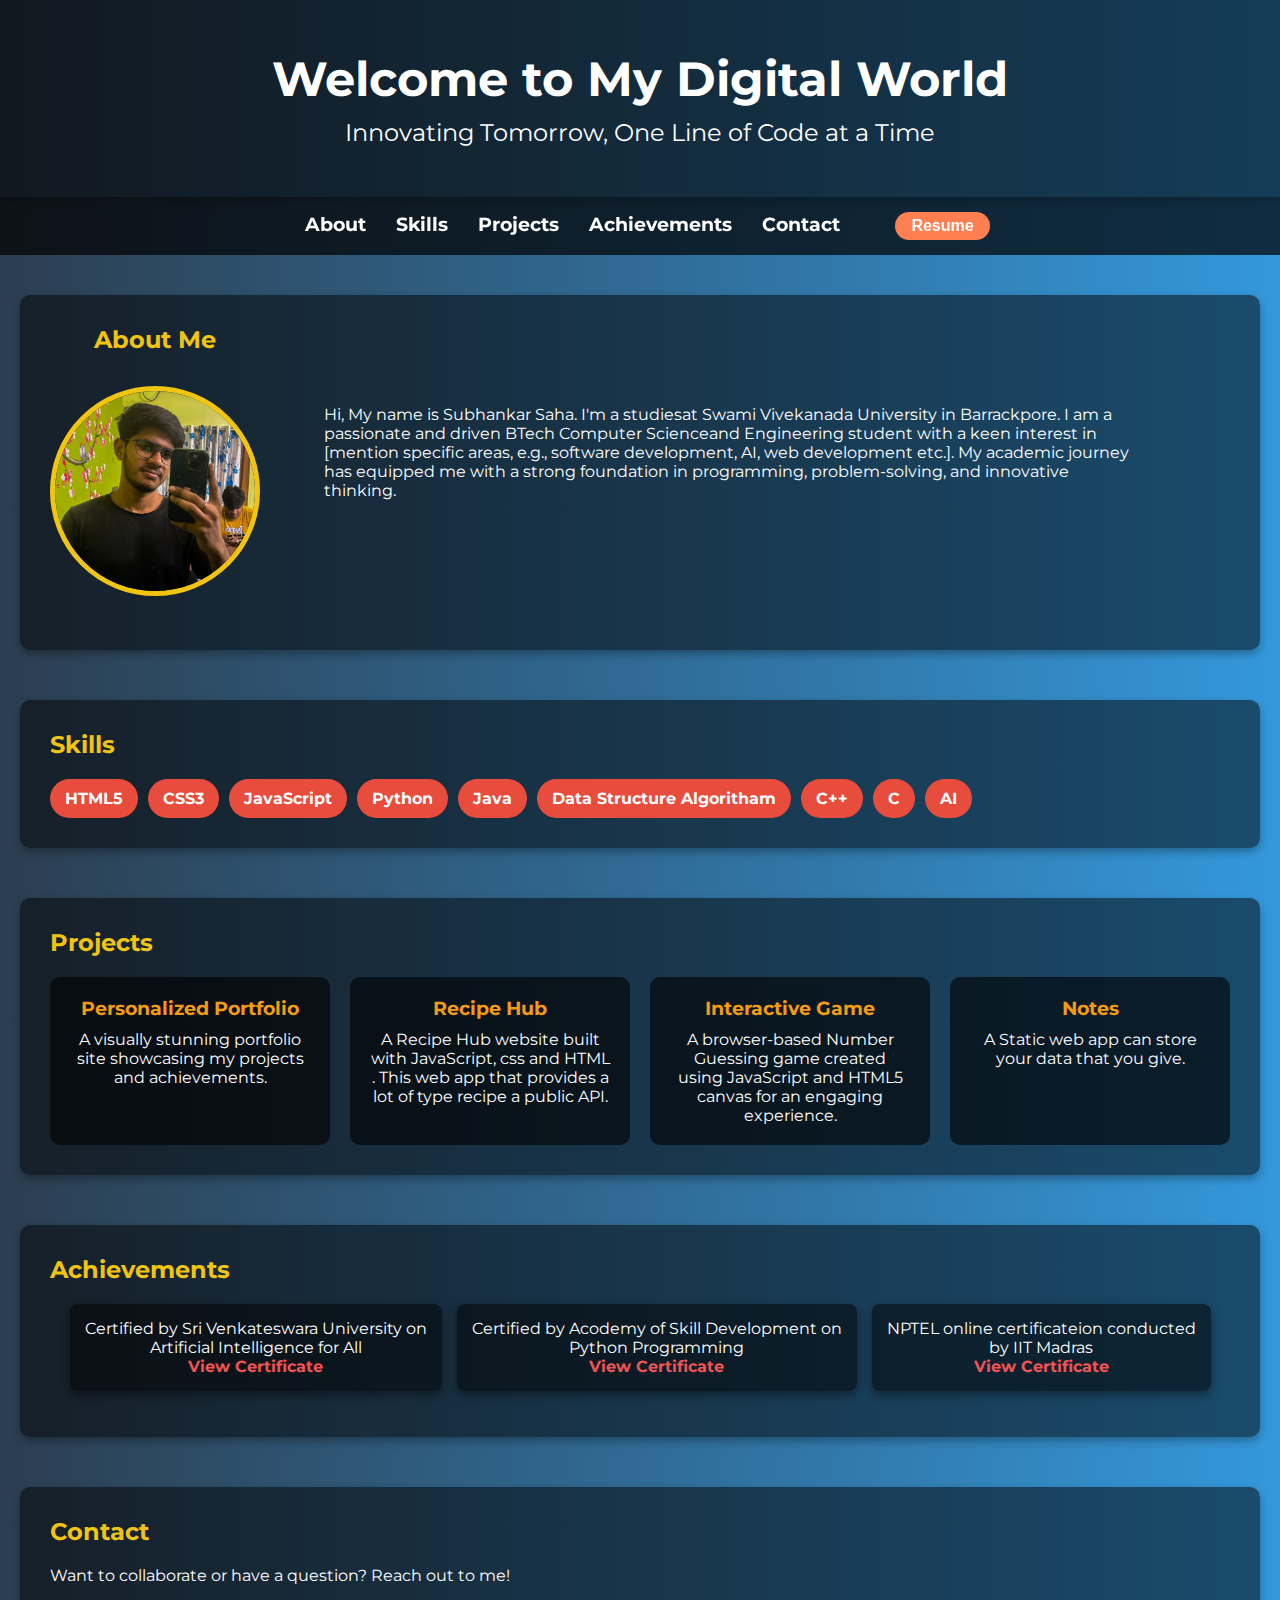
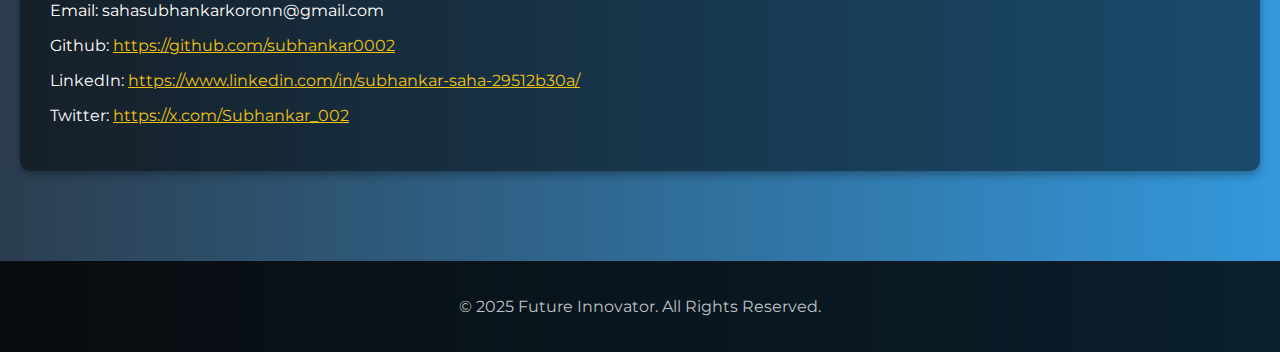
<file: index.html>
<!DOCTYPE html>
<html lang="en">

<head>
    <meta charset="UTF-8">
    <meta name="viewport" content="width=device-width, initial-scale=1.0">
    <title>Portfolio - Future Innovator</title>
    <link href="https://fonts.googleapis.com/css2?family=Montserrat:wght@400;700&display=swap" rel="stylesheet">
    <link rel="stylesheet" href="style.css">

    <!-- <style>
        .certificates {
            display: grid;
            grid-template-columns: repeat(auto-fit, minmax(250px, 1fr));
            gap: 20px;
        }

        .certificate {
            background: #292929;
            padding: 20px;
            border-radius: 8px;
            text-align: center;
            transition: transform 0.3s ease, box-shadow 0.3s ease;
        }

        .certificate:hover {
            transform: translateY(-10px);
            box-shadow: 0 8px 20px rgba(0, 0, 0, 0.6);
        }

        .certificate h3 {
            color: #f05454;
            margin-bottom: 10px;
        }

        .certificate a {
            color: #f05454;
            text-decoration: none;
            font-weight: bold;
            transition: color 0.3s;
        }

        .certificate a:hover {
            color: #fff;
        }

    </style> -->
</head>

<body>
    <header>
        <h1>Welcome to My Digital World</h1>
        <p>Innovating Tomorrow, One Line of Code at a Time</p>
    </header>

    <nav>
        <a href="#about">About</a>
        <a href="#skills">Skills</a>
        <a href="#projects">Projects</a>
        <a href="#achievements">Achievements</a>
        <a href="#contact">Contact</a>
        <button onclick="window.open('cv.pdf', '_blank')">Resume</button>

    </nav>

    <div class="container">
        <section id="about" class="section">

            <div class="profile-image">
                <h2>About Me</h2>
                <img src="WhatsApp Image 2025-01-01 at 17.51.09_65f02bc5.jpg" alt="Profile Picture">
            </div>

            <div class="about-content">

                <p>Hi, My name is Subhankar Saha. I'm a studiesat Swami Vivekanada University in Barrackpore. I am a
                    passionate and driven BTech Computer Scienceand Engineering
                    student with a keen interest in [mention specific areas, e.g., software development, AI, web
                    development etc.]. My academic journey has equipped me with a strong
                    foundation in programming, problem-solving, and innovative thinking.
                </p>
            </div>

        </section>

        <section id="skills" class="section">
            <h2>Skills</h2>
            <div class="skills">
                <span>HTML5</span>
                <span>CSS3</span>
                <span>JavaScript</span>
                <span>Python</span>
                <span>Java</span>
                <span>Data Structure Algoritham</span>
                <span>C++</span>
                <span>C</span>
                <span>AI</span>
            </div>
        </section>

        <section id="projects" class="section">
            <h2>Projects</h2>
            <div class="projects-grid">
                <div class="project-card" onclick="window.open('http://127.0.0.1:5501/recipe.html', '_blank')">
                    <h3>Personalized Portfolio</h3>
                    <p>A visually stunning portfolio site showcasing my projects and achievements.</p>
                </div>
                <div class="project-card"
                    onclick="window.open('https://subhankar0002.github.io/Recipe-website/recipe.html#', '_blank')">
                    <h3>Recipe Hub</h3>
                    <p>A Recipe Hub website built with JavaScript, css and HTML . This web app that provides a lot of
                        type recipe a public API.</p>
                </div>

                <div class="project-card"
                    onclick="window.open('https://subhankar0002.github.io/number_guessing_game/', '_blank')">
                    <h3>Interactive Game</h3>
                    <p>A browser-based Number Guessing game created using JavaScript and HTML5 canvas for an engaging
                        experience.</p>
                </div>
                <div class="project-card"
                    onclick="window.open('https://subhankar0002.github.io/notes-website/', '_blank')">
                    <h3>Notes </h3>
                    <p>A Static web app can store your data that you give.</p>
                </div>
            </div>
        </section>

        <!-- <section id="certificates" class="section">
            <h2>Certificates</h2>
            <div class="certificates">
                <div class="certificate">
                    <h3>Web Development Certification</h3>
                    <a href="certificates/web-development-cert.pdf" target="_blank">View Certificate</a>
                </div>
                <div class="certificate">
                    <h3>Machine Learning Specialist</h3>
                    <a href="certificates/machine-learning-cert.pdf" target="_blank">View Certificate</a>
                </div>
                <div class="certificate">
                    <h3>React Advanced Course</h3>
                    <a href="certificates/react-cert.pdf" target="_blank">View Certificate</a>
                </div>
            </div>
        </section> -->

        <section id="achievements" class="section">
            <h2>Achievements</h2>
            <ul class="achievements">
                <ul class="achievements">
                    <li>Certified by Sri Venkateswara University on <br> Artificial Intelligence for All <br>
                        <a href="certificate/Ai certificeat.html">View Certificate</a>
                    </li>
                    <li>Certified by Acodemy of Skill Development on <br> Python Programming <br>
                        <a href="certificate/python certificate.html">View Certificate</a>
                    </li>
                    <li> NPTEL online  certificateion conducted <br> by IIT Madras <br>
                        <a href="certificate/Nptel certificate.html">View Certificate</a>
                    </li>
                </ul>
            </ul>
        </section>

        <section id="contact" class="section">
            <h2>Contact</h2>
            <p>Want to collaborate or have a question? Reach out to me!</p>
            <p>Email: sahasubhankarkoronn@gmail.com</p>
            <p>Github: <a href="https://github.com/subhankar0002" target="_blank"
                    style="color: #f1c40f;">https://github.com/subhankar0002</a></p>
            <p>LinkedIn: <a href="https://www.linkedin.com/in/subhankar-saha-29512b30a/" target="_blank"
                    style="color: #f1c40f;">https://www.linkedin.com/in/subhankar-saha-29512b30a/</a></p>
            <p>Twitter: <a href="https://x.com/Subhankar_002" target="_blank"
                    style="color: #f1c40f;">https://x.com/Subhankar_002</a></p>

        </section>
    </div>

    <footer>
        <p>&copy; 2025 Future Innovator. All Rights Reserved.</p>
    </footer>
</body>

</html>
</file>
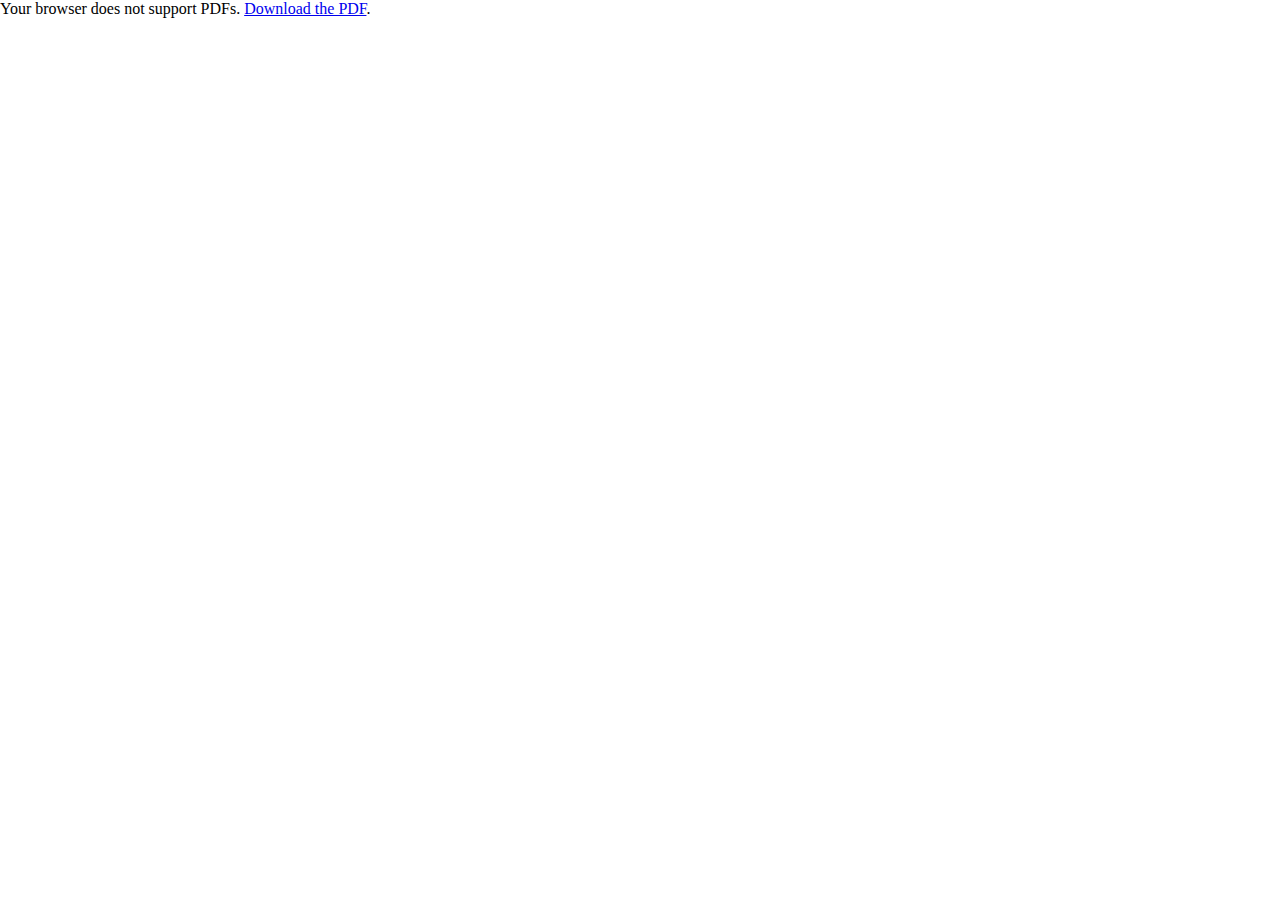
<file: certificate/Ai certificeat.html>
<!DOCTYPE html>
<html lang="en">

<head>
    <meta charset="UTF-8">
    <meta name="viewport" content="width=device-width, initial-scale=1.0">
    <title>Document</title>
    <style>
        * {
            margin: 0;
            padding: 0;
        }
    </style>
</head>

<body>
    <div class="certi">
        <object data="/certificate/AI - NEP for all certificate.pdf" type="application/pdf" width="100%" height="800px">
            <p>Your browser does not support PDFs. <a href="/certificate/AI - NEP for all certificate.pdf">Download the
                    PDF</a>.</p>
        </object>
    </div>
</body>

</html>
</file>
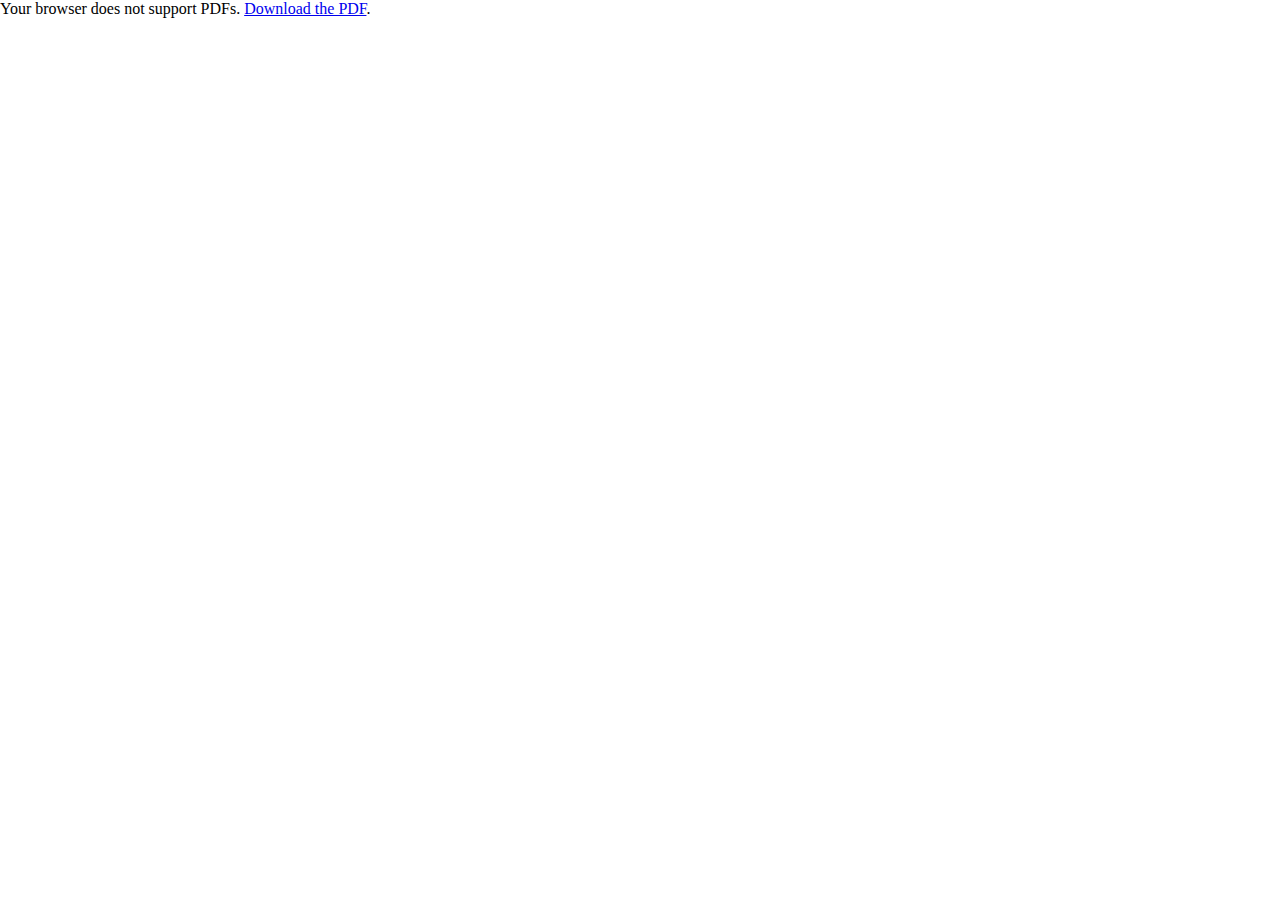
<file: certificate/Nptel certificate.html>
<!DOCTYPE html>
<html lang="en">
<head>
    <meta charset="UTF-8">
    <meta name="viewport" content="width=device-width, initial-scale=1.0">
    <title>Document</title>
    <style>
        *{
            margin: 0;
            padding: 0;
        }
    </style>
</head>
<body>
    <div class="certi">
    <object data="/certificate/NPTEL exam certificate.pdf#toolbar=0" type="application/pdf" width="100%" height="800px">
        <p>Your browser does not support PDFs. <a href="/certificate/NPTEL exam certificate.pdf">Download the
            PDF</a>.</p>
    </object></div>
</body>
</html>
</file>
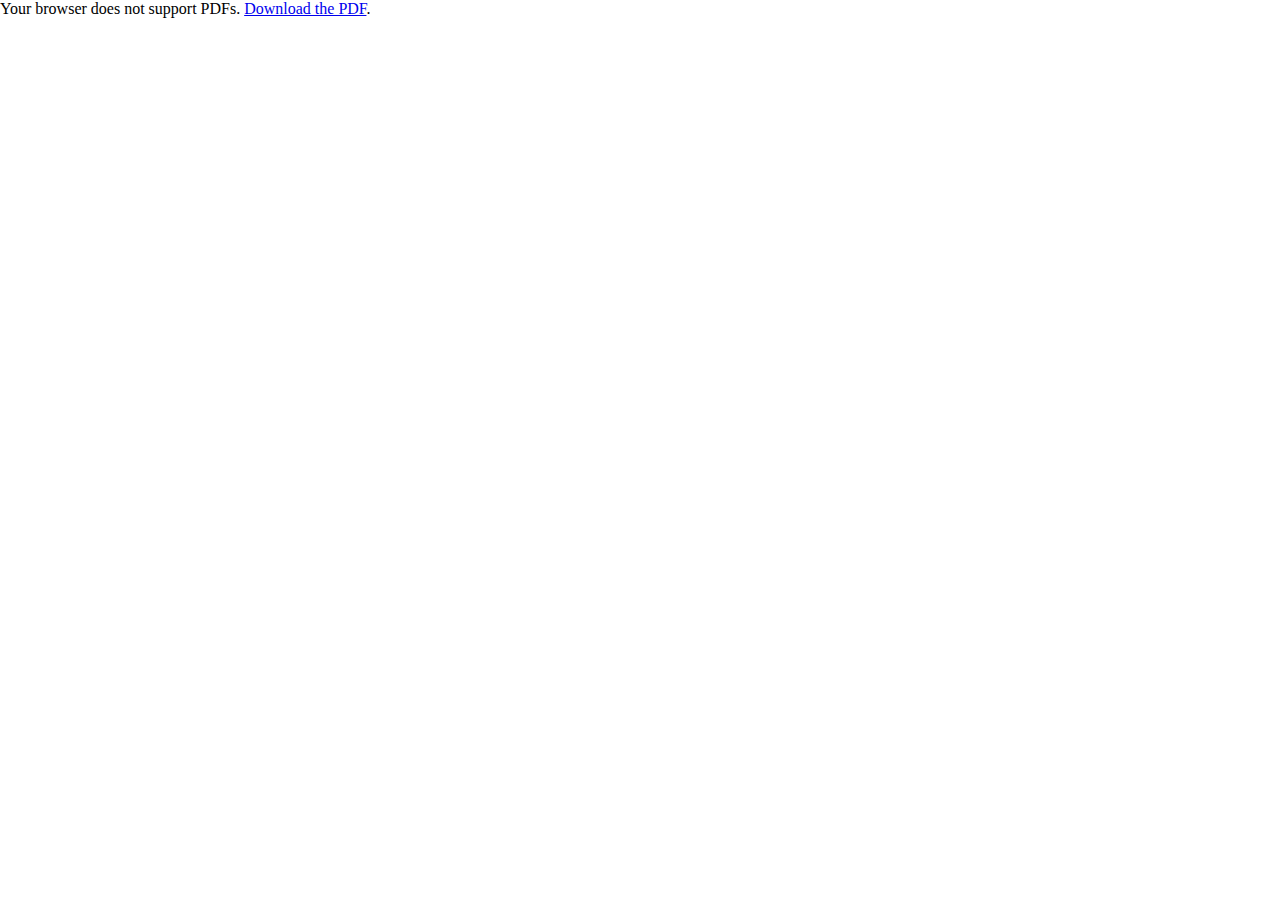
<file: certificate/python certificate.html>
<!DOCTYPE html>
<html lang="en">
<head>
    <meta charset="UTF-8">
    <meta name="viewport" content="width=device-width, initial-scale=1.0">
    <title>Document</title>
    <style>
        *{
            margin: 0;
            padding: 0;
        }
    </style>
</head>
<body>
    <div class="certi">
    <object data="/certificate/python certificate.pdf" type="application/pdf" width="100%" height="800px">
        <p>Your browser does not support PDFs. <a href="/certificate/AI - NEP for all certificate.pdf">Download the
            PDF</a>.</p>
    </object></div>
</body>
</html>
</file>
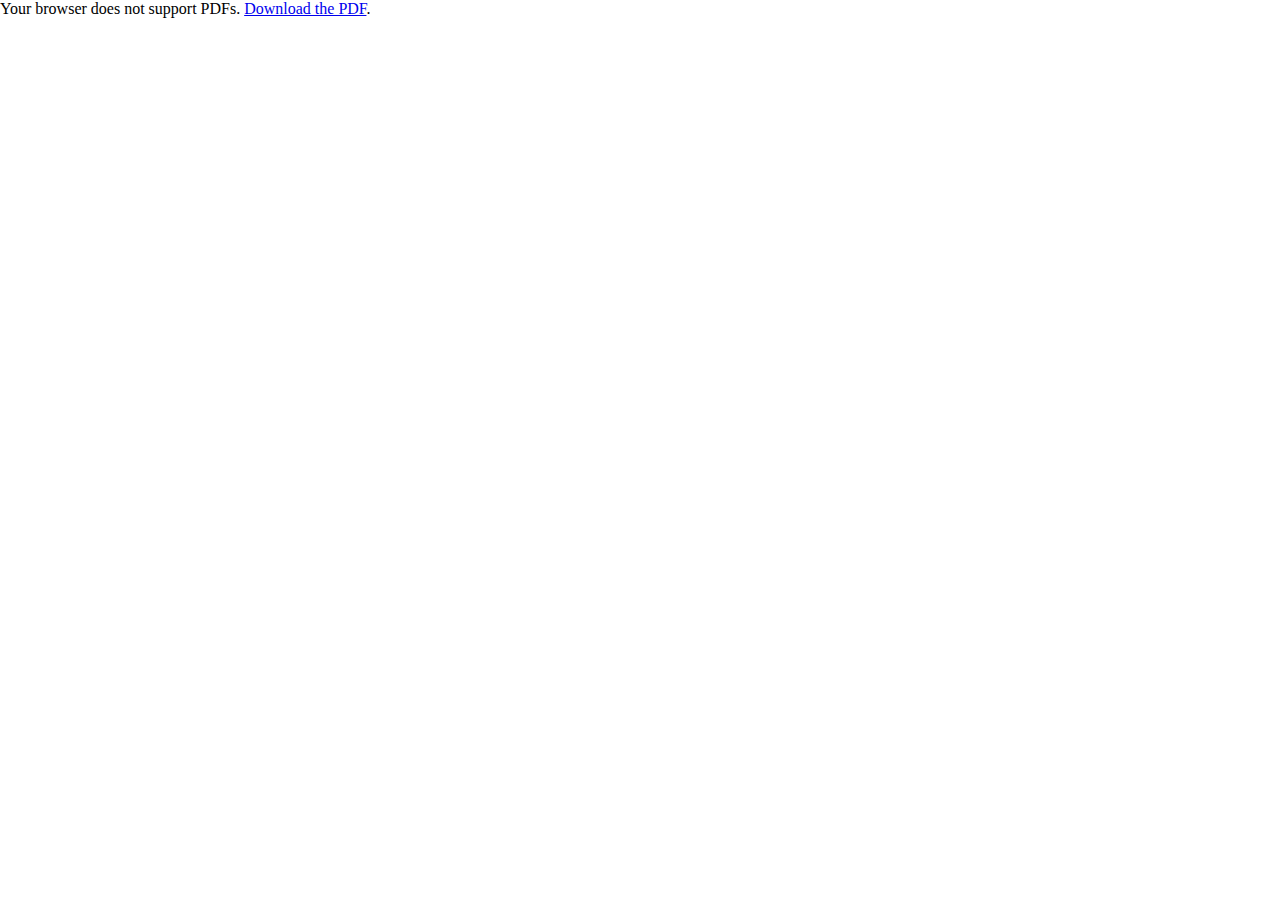
<file: certificate/Resume.html>
<!DOCTYPE html>
<html lang="en">
<head>
    <meta charset="UTF-8">
    <meta name="viewport" content="width=device-width, initial-scale=1.0">
    <title>Document</title>
    <style>
        *{
            margin: 0;
            padding: 0;
        }
    </style>
</head>
<body>
    <div class="certi">
    <object data="/certificate/subhankar Resume.pdf#toolbar=0" type="application/pdf" width="100%" height="800px">
        <p>Your browser does not support PDFs. <a href="/certificate/subhankar Resume.pdf#toolbar=0">Download the
            PDF</a>.</p>
    </object></div>
</body>
</html>
</file>
<file: style.css>
body {
            font-family: 'Montserrat', sans-serif;
            margin: 0;
            padding: 0;
            background: linear-gradient(to right, #2c3e50, #3498db);
            color: white;
        }

        header {
            text-align: center;
            padding: 50px 20px;
            background: rgba(0, 0, 0, 0.6);
            box-shadow: 0 4px 10px rgba(0, 0, 0, 0.2);
        }

        header h1 {
            margin: 0;
            font-size: 3rem;
        }

        header p {
            font-size: 1.5rem;
            margin: 10px 0 0;
        }

        nav {
            display: flex;
            justify-content: center;
            background: rgba(0, 0, 0, 0.7);
            padding: 15px;
            position: sticky;
            top: 0;
            z-index: 1000;
        }

        nav a {
            color: white;
            text-decoration: none;
            margin: 0 15px;
            font-weight: bold;
            font-size: 1.2rem;
        }
        nav button{

                background-color: #ff7f50;
                color: #fff;
                border: none;
                padding: 0.3rem 1rem;
                margin-left: 2.5rem;
                border-radius: 20px;
                font-weight: bold ;
                font-size: 1rem;
                cursor: pointer;
                transition: background-color 0.3s;
            
        }
        nav button:hover{
            background-color: rgba(235, 50, 50, 0.666);
        }

        nav a:hover {
            color: #f39c12;
        }

        .container {
            padding: 40px 20px;
        }
        .about-content p{
            margin-top: 5rem;
            width: 90%;   
        }
        #about{
            display: flex;
            justify-content: space-between;
            gap: 2.5rem;

        }
        .section { 
            
            margin-bottom: 50px;
            background: rgba(0, 0, 0, 0.5);
            padding: 30px;
            border-radius: 10px;
            box-shadow: 0 4px 8px rgba(0, 0, 0, 0.3);
        }

        .section h2 {
            margin-top: 0;
            color: #f1c40f;
        }

        .skills {
            display: flex;
            flex-wrap: wrap;
            gap: 10px;
        }

        .skills span {
            display: inline-block;
            background: #e74c3c;
            color: white;
            padding: 10px 15px;
            border-radius: 20px;
            font-weight: bold;
            transition: transform 0.2s;
        }

        .skills span:hover {
            transform: scale(1.1);
        }

        .achievements {
            list-style-type: none;
            padding: 0;
            display: flex;
            flex-wrap: wrap;
            gap: 15px;
            justify-content: center;
        }

        .achievements li {
            background:  rgba(0, 0, 0, 0.5);
            padding: 15px;
            border-radius: 8px;
            text-align: center;
            box-shadow: 0 4px 10px rgba(0, 0, 0, 0.4);
            transition: transform 0.2s;

        }
        .achievements li:hover{
            transform: scale(1.05);
        }
        .achievements a {
            color: #f05454;
            text-decoration: none;
            font-weight: bold;
            transition: color 0.3s;
        }

        .achievements a:hover {
            color: #f1c40f;
        }

        footer {
            text-align: center;
            padding: 20px;
            background: rgba(0, 0, 0, 0.8);
            color: #bdc3c7;
        }

        .profile-image {
            padding-right: 1.5rem;
            text-align: center;
            margin-bottom: 20px;
        }

        .profile-image img {
            margin-top: .8rem;
            border-radius: 50%;
            width: 200px;
            height: 200px;
            object-fit: cover;
            border: 5px solid #f1c40f;
        }

        .projects-grid {
            display: grid;
            grid-template-columns: repeat(auto-fit, minmax(250px, 1fr));
            gap: 20px;
        }

        .project-card {
            background: rgba(0, 0, 0, 0.6);
            padding: 20px;
            border-radius: 10px;
            text-align: center;
            transition: transform 0.3s, box-shadow 0.3s;
        }

        .project-card:hover {
            transform: scale(1.05);
            box-shadow: 0 8px 20px rgba(0, 0, 0, 0.5);
        }

        .project-card h3 {
            margin: 0 0 10px;
            color: #f39c12;
        }
        

        .project-card p {
            font-size: 1rem;
            margin: 0;
        }

        @media (max-width: 768px) {
            header h1 {
                font-size: 2.5rem;
            }

            header p {
                font-size: 1.2rem;
            }

            nav a {
                font-size: 1rem;
            }
            .profile-image h2 {
                transform: translateX(-35%);

            }
            #about{
                display: block;
            }
            .about-content p{
                margin-left: 1rem;
                margin-top: 1rem;
            }

            .skills span {
                padding: 8px 12px;
                font-size: 0.9rem;
            }

            .project-card {
                padding: 15px;
            }
        }

        @media (max-width: 480px) {
            header h1 {
                font-size: 2rem;
            }

            header p {
                font-size: 1rem;
            }

            nav {
                flex-wrap: wrap;
            }

            nav a {
                margin: 5px;
            }
            .profile-image h2 {
                transform: translateX(-22%);
            }
            #about{
                display: block;

            }

            .skills span {
                padding: 6px 10px;
                font-size: 0.8rem;
            }

            .projects-grid {
                grid-template-columns: 1fr;
            }

            .project-card {
                padding: 10px;
            }
        }
</file>
